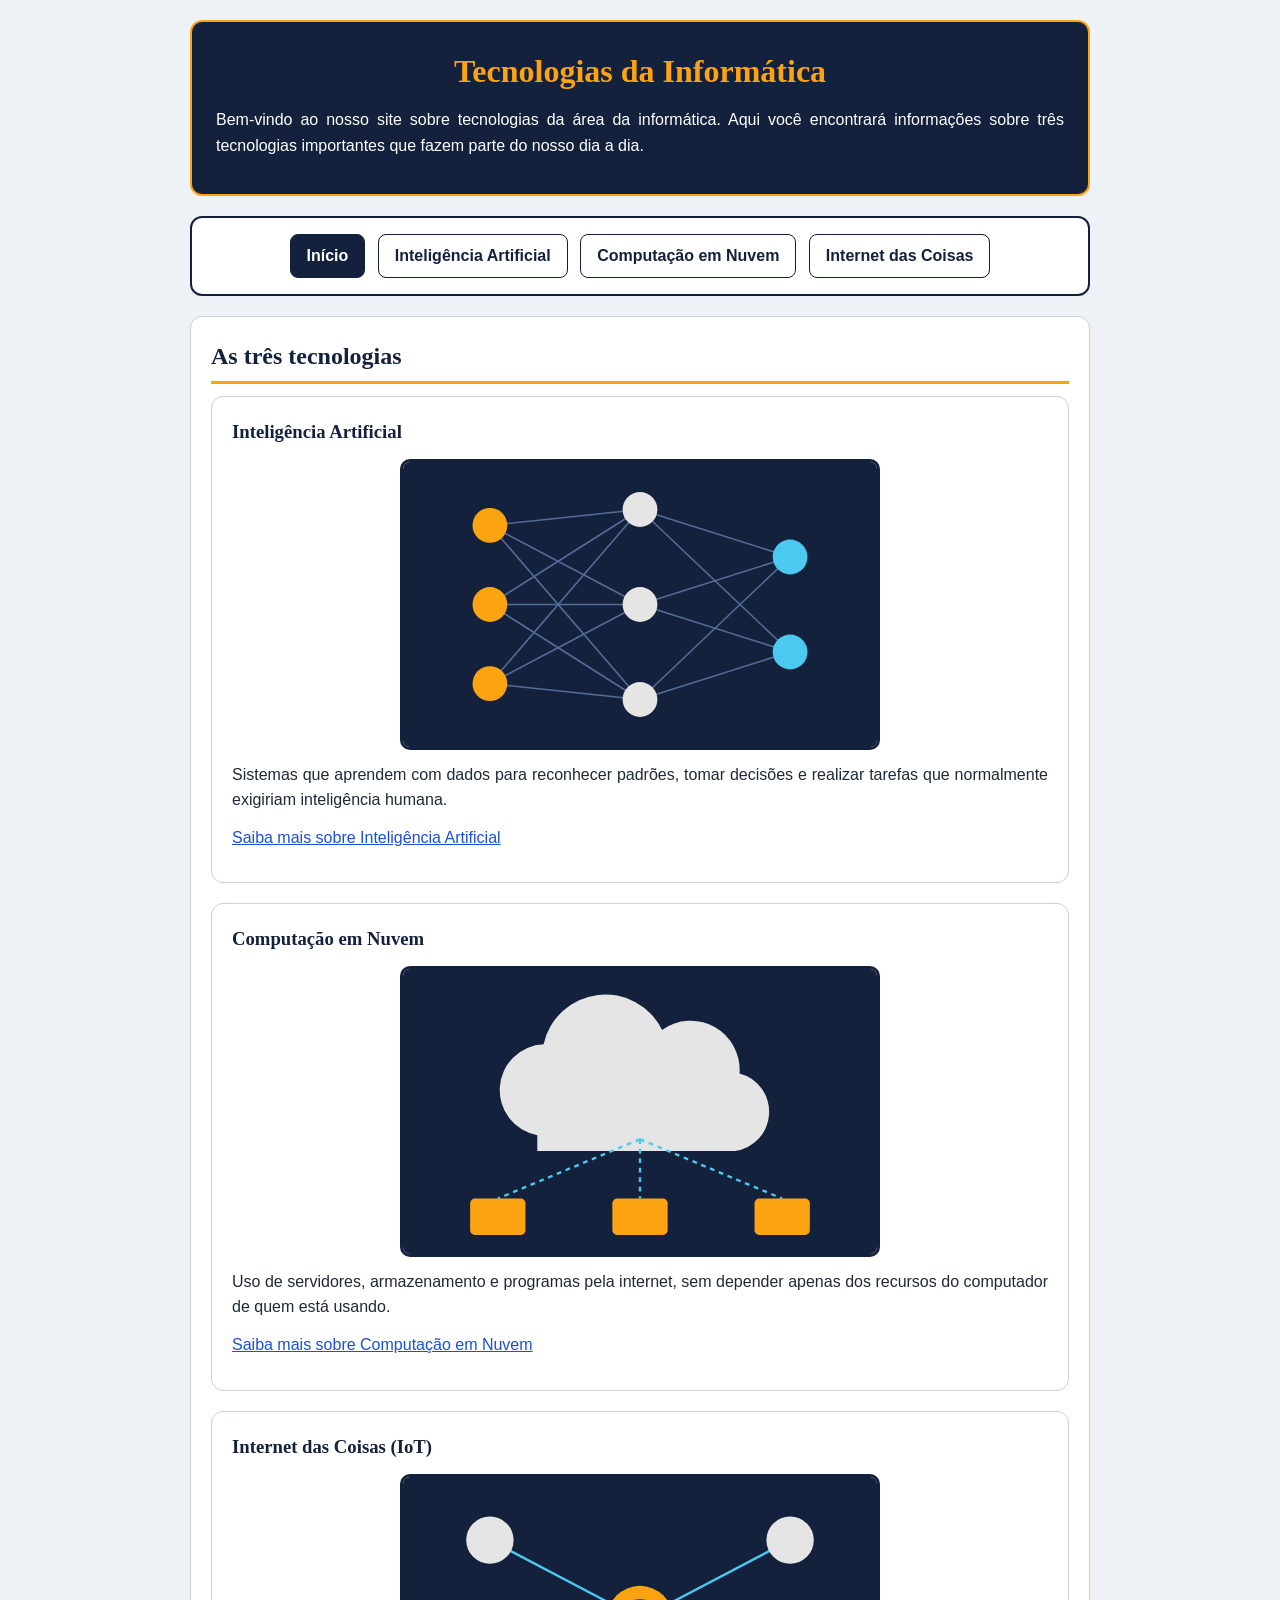
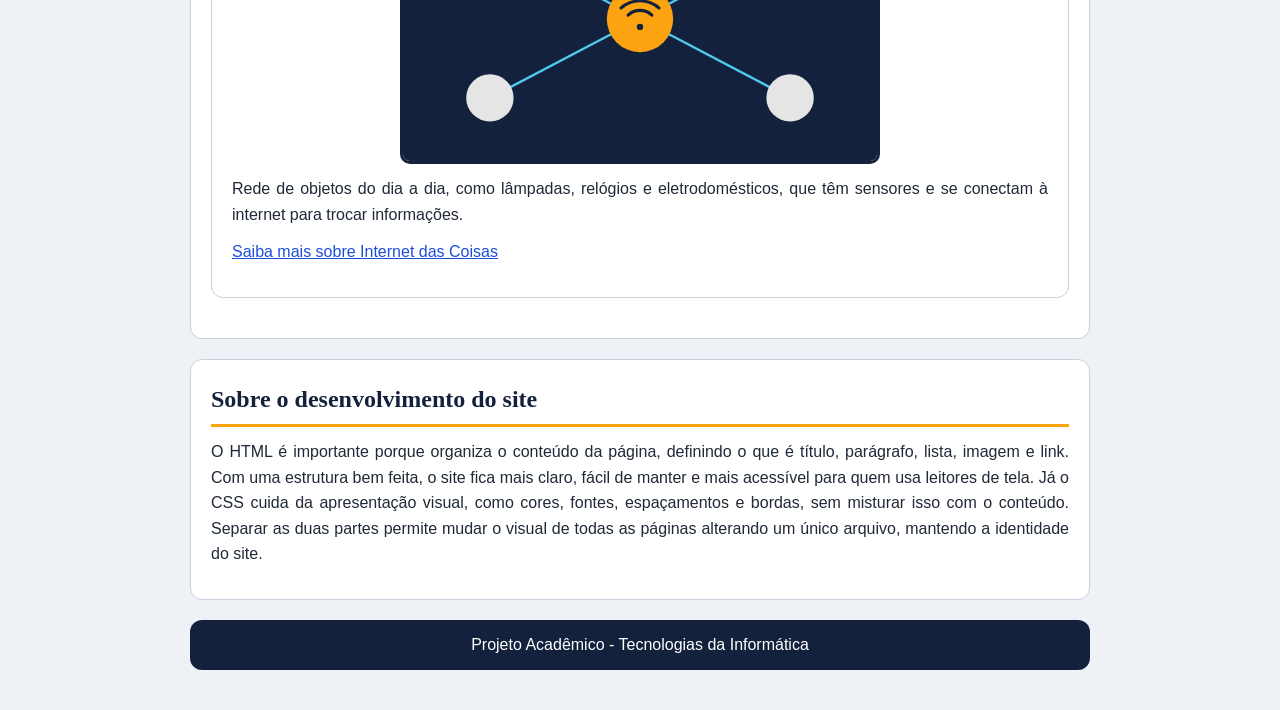
<file: index.html>
<!DOCTYPE html>
<html lang="pt-BR">
<head>
    <meta charset="UTF-8">
    <title>Tecnologias da Informática</title>
    <link rel="stylesheet" href="style.css">
</head>
<body>
    <header>
        <h1>Tecnologias da Informática</h1>
        <p>
            Bem-vindo ao nosso site sobre tecnologias da área da informática.
            Aqui você encontrará informações sobre três tecnologias importantes
            que fazem parte do nosso dia a dia.
        </p>
    </header>

    <nav>
        <a class="ativo" href="index.html">Início</a>
        <a href="tecnologia1.html">Inteligência Artificial</a>
        <a href="tecnologia2.html">Computação em Nuvem</a>
        <a href="tecnologia3.html">Internet das Coisas</a>
    </nav>

    <main>
        <section>
            <h2>As três tecnologias</h2>

            <article>
                <h3>Inteligência Artificial</h3>
                <img src="imagens/ia.svg" alt="Rede neural artificial representando a Inteligência Artificial">
                <p>
                    Sistemas que aprendem com dados para reconhecer padrões, tomar decisões
                    e realizar tarefas que normalmente exigiriam inteligência humana.
                </p>
                <p><a href="tecnologia1.html">Saiba mais sobre Inteligência Artificial</a></p>
            </article>

            <article>
                <h3>Computação em Nuvem</h3>
                <img src="imagens/nuvem.svg" alt="Nuvem conectada a vários dispositivos">
                <p>
                    Uso de servidores, armazenamento e programas pela internet, sem
                    depender apenas dos recursos do computador de quem está usando.
                </p>
                <p><a href="tecnologia2.html">Saiba mais sobre Computação em Nuvem</a></p>
            </article>

            <article>
                <h3>Internet das Coisas (IoT)</h3>
                <img src="imagens/iot.svg" alt="Dispositivos do dia a dia ligados à internet">
                <p>
                    Rede de objetos do dia a dia, como lâmpadas, relógios e eletrodomésticos,
                    que têm sensores e se conectam à internet para trocar informações.
                </p>
                <p><a href="tecnologia3.html">Saiba mais sobre Internet das Coisas</a></p>
            </article>
        </section>

        <section>
            <h2>Sobre o desenvolvimento do site</h2>
            <p>
                O HTML é importante porque organiza o conteúdo da página, definindo o que é
                título, parágrafo, lista, imagem e link. Com uma estrutura bem feita, o site
                fica mais claro, fácil de manter e mais acessível para quem usa leitores de tela.
                Já o CSS cuida da apresentação visual, como cores, fontes, espaçamentos e bordas,
                sem misturar isso com o conteúdo. Separar as duas partes permite mudar o visual
                de todas as páginas alterando um único arquivo, mantendo a identidade do site.
            </p>
        </section>
    </main>

    <footer>
        <p>Projeto Acadêmico - Tecnologias da Informática</p>
    </footer>
</body>
</html>
</file>
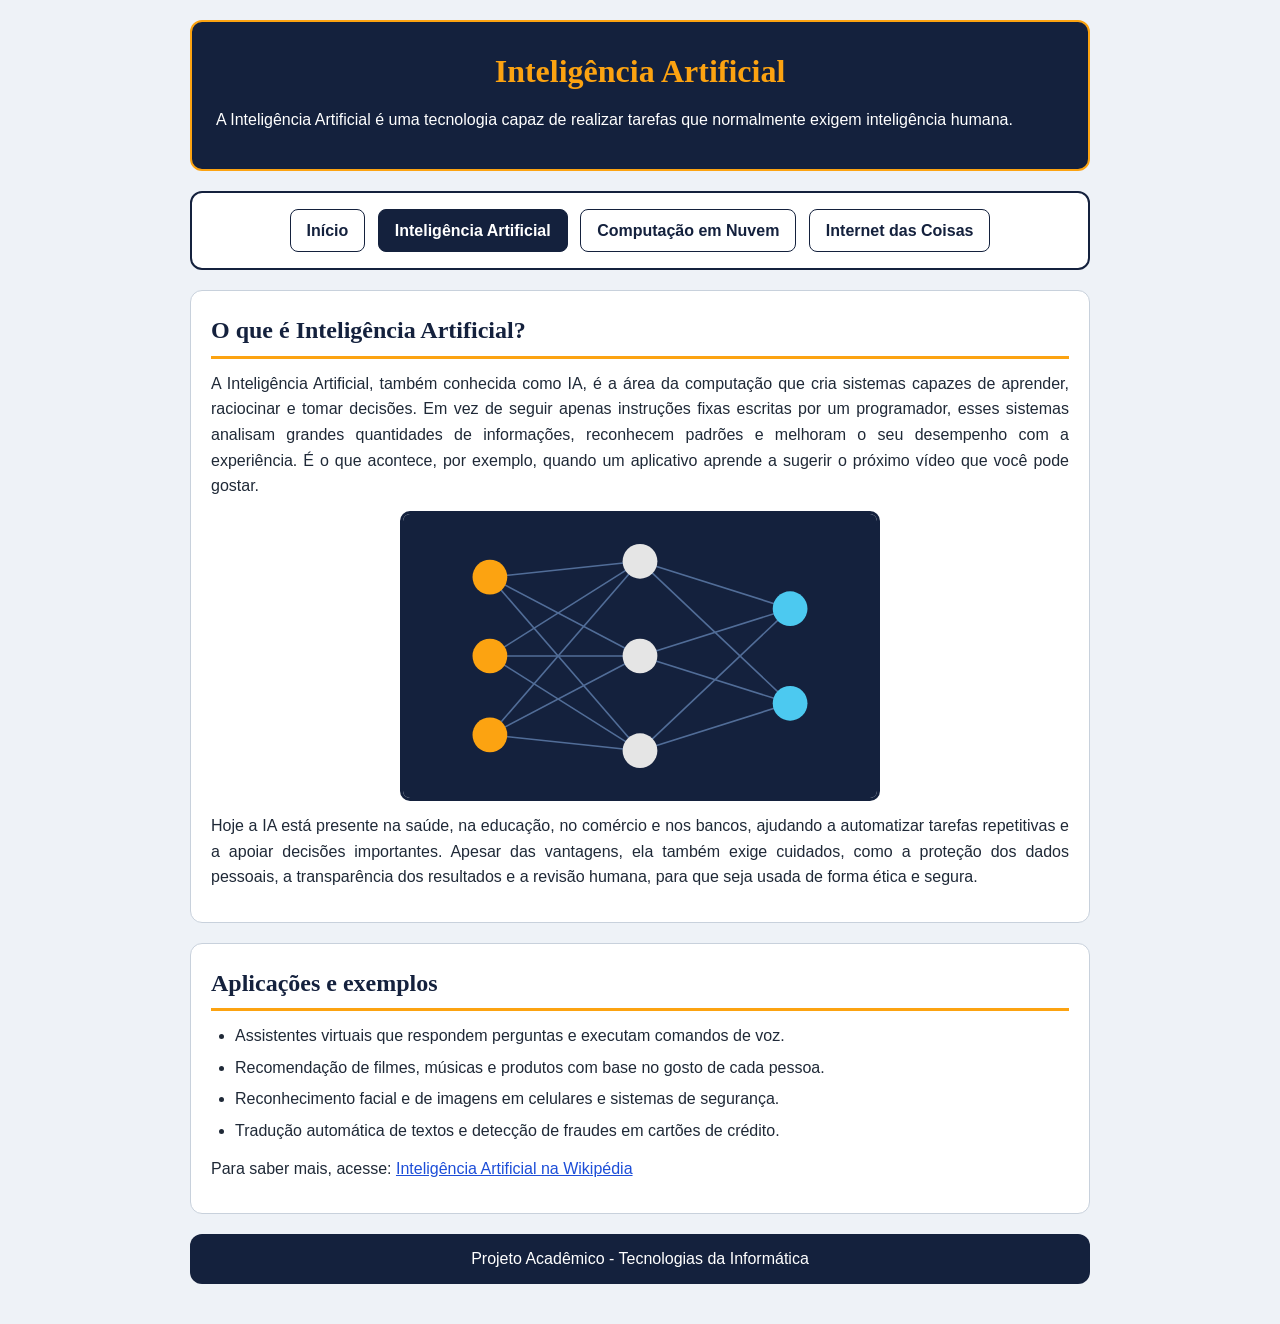
<file: tecnologia1.html>
<!DOCTYPE html>
<html lang="pt-BR">
<head>
    <meta charset="UTF-8">
    <title>Inteligência Artificial</title>
    <link rel="stylesheet" href="style.css">
</head>
<body>
    <header>
        <h1>Inteligência Artificial</h1>
        <p>A Inteligência Artificial é uma tecnologia capaz de realizar tarefas que normalmente exigem inteligência humana.</p>
    </header>

    <nav>
        <a href="index.html">Início</a>
        <a class="ativo" href="tecnologia1.html">Inteligência Artificial</a>
        <a href="tecnologia2.html">Computação em Nuvem</a>
        <a href="tecnologia3.html">Internet das Coisas</a>
    </nav>

    <main>
        <section>
            <h2>O que é Inteligência Artificial?</h2>
            <p>
                A Inteligência Artificial, também conhecida como IA, é a área da computação que cria sistemas capazes de aprender, raciocinar e tomar decisões. Em vez de seguir apenas instruções fixas escritas por um programador, esses sistemas analisam grandes quantidades de informações, reconhecem padrões e melhoram o seu desempenho com a experiência. É o que acontece, por exemplo, quando um aplicativo aprende a sugerir o próximo vídeo que você pode gostar.
            </p>
            <img src="imagens/ia.svg" alt="Rede neural artificial representando a Inteligência Artificial">
            <p>
                Hoje a IA está presente na saúde, na educação, no comércio e nos bancos, ajudando a automatizar tarefas repetitivas e a apoiar decisões importantes. Apesar das vantagens, ela também exige cuidados, como a proteção dos dados pessoais, a transparência dos resultados e a revisão humana, para que seja usada de forma ética e segura.
            </p>
        </section>

        <section>
            <h2>Aplicações e exemplos</h2>
            <ul>
                <li>Assistentes virtuais que respondem perguntas e executam comandos de voz.</li>
                <li>Recomendação de filmes, músicas e produtos com base no gosto de cada pessoa.</li>
                <li>Reconhecimento facial e de imagens em celulares e sistemas de segurança.</li>
                <li>Tradução automática de textos e detecção de fraudes em cartões de crédito.</li>
            </ul>
            <p>
                Para saber mais, acesse:
                <a href="https://pt.wikipedia.org/wiki/Intelig%C3%AAncia_artificial" target="_blank" rel="noopener noreferrer">Inteligência Artificial na Wikipédia</a>
            </p>
        </section>
    </main>

    <footer>
        <p>Projeto Acadêmico - Tecnologias da Informática</p>
    </footer>
</body>
</html>
</file>
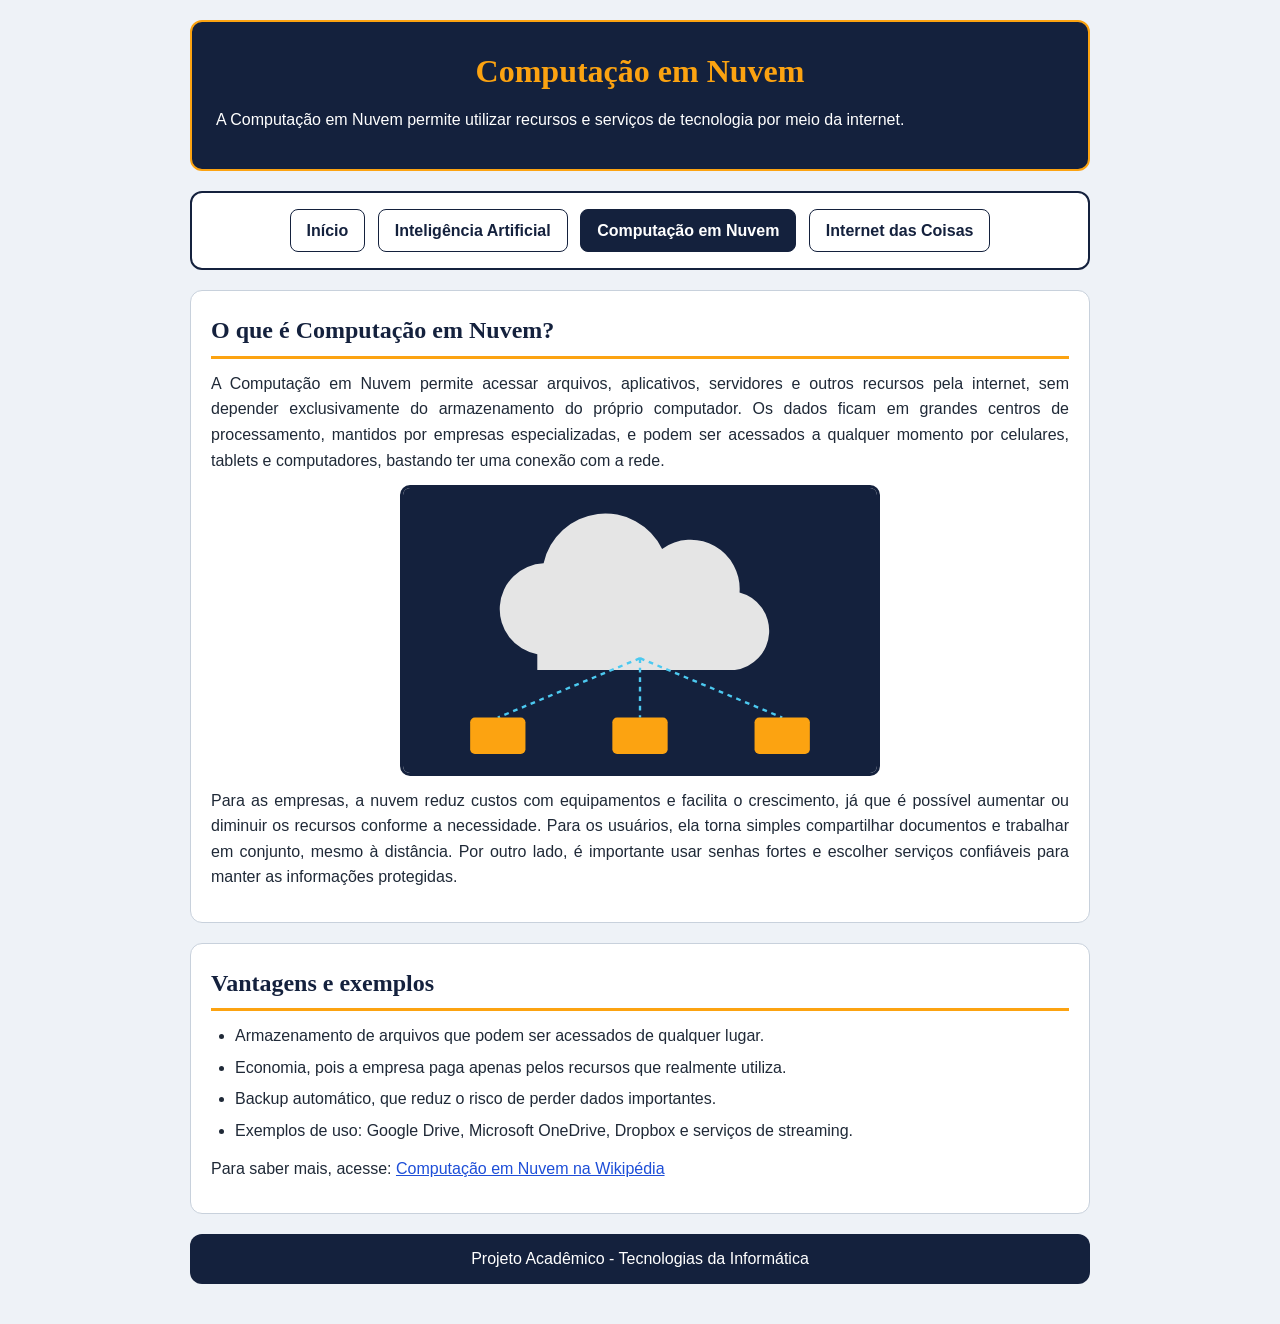
<file: tecnologia2.html>
<!DOCTYPE html>
<html lang="pt-BR">
<head>
    <meta charset="UTF-8">
    <title>Computação em Nuvem</title>
    <link rel="stylesheet" href="style.css">
</head>
<body>
    <header>
        <h1>Computação em Nuvem</h1>
        <p>A Computação em Nuvem permite utilizar recursos e serviços de tecnologia por meio da internet.</p>
    </header>

    <nav>
        <a href="index.html">Início</a>
        <a href="tecnologia1.html">Inteligência Artificial</a>
        <a class="ativo" href="tecnologia2.html">Computação em Nuvem</a>
        <a href="tecnologia3.html">Internet das Coisas</a>
    </nav>

    <main>
        <section>
            <h2>O que é Computação em Nuvem?</h2>
            <p>
                A Computação em Nuvem permite acessar arquivos, aplicativos, servidores e outros recursos pela internet, sem depender exclusivamente do armazenamento do próprio computador. Os dados ficam em grandes centros de processamento, mantidos por empresas especializadas, e podem ser acessados a qualquer momento por celulares, tablets e computadores, bastando ter uma conexão com a rede.
            </p>
            <img src="imagens/nuvem.svg" alt="Nuvem conectada a vários dispositivos">
            <p>
                Para as empresas, a nuvem reduz custos com equipamentos e facilita o crescimento, já que é possível aumentar ou diminuir os recursos conforme a necessidade. Para os usuários, ela torna simples compartilhar documentos e trabalhar em conjunto, mesmo à distância. Por outro lado, é importante usar senhas fortes e escolher serviços confiáveis para manter as informações protegidas.
            </p>
        </section>

        <section>
            <h2>Vantagens e exemplos</h2>
            <ul>
                <li>Armazenamento de arquivos que podem ser acessados de qualquer lugar.</li>
                <li>Economia, pois a empresa paga apenas pelos recursos que realmente utiliza.</li>
                <li>Backup automático, que reduz o risco de perder dados importantes.</li>
                <li>Exemplos de uso: Google Drive, Microsoft OneDrive, Dropbox e serviços de streaming.</li>
            </ul>
            <p>
                Para saber mais, acesse:
                <a href="https://pt.wikipedia.org/wiki/Computa%C3%A7%C3%A3o_em_nuvem" target="_blank" rel="noopener noreferrer">Computação em Nuvem na Wikipédia</a>
            </p>
        </section>
    </main>

    <footer>
        <p>Projeto Acadêmico - Tecnologias da Informática</p>
    </footer>
</body>
</html>
</file>
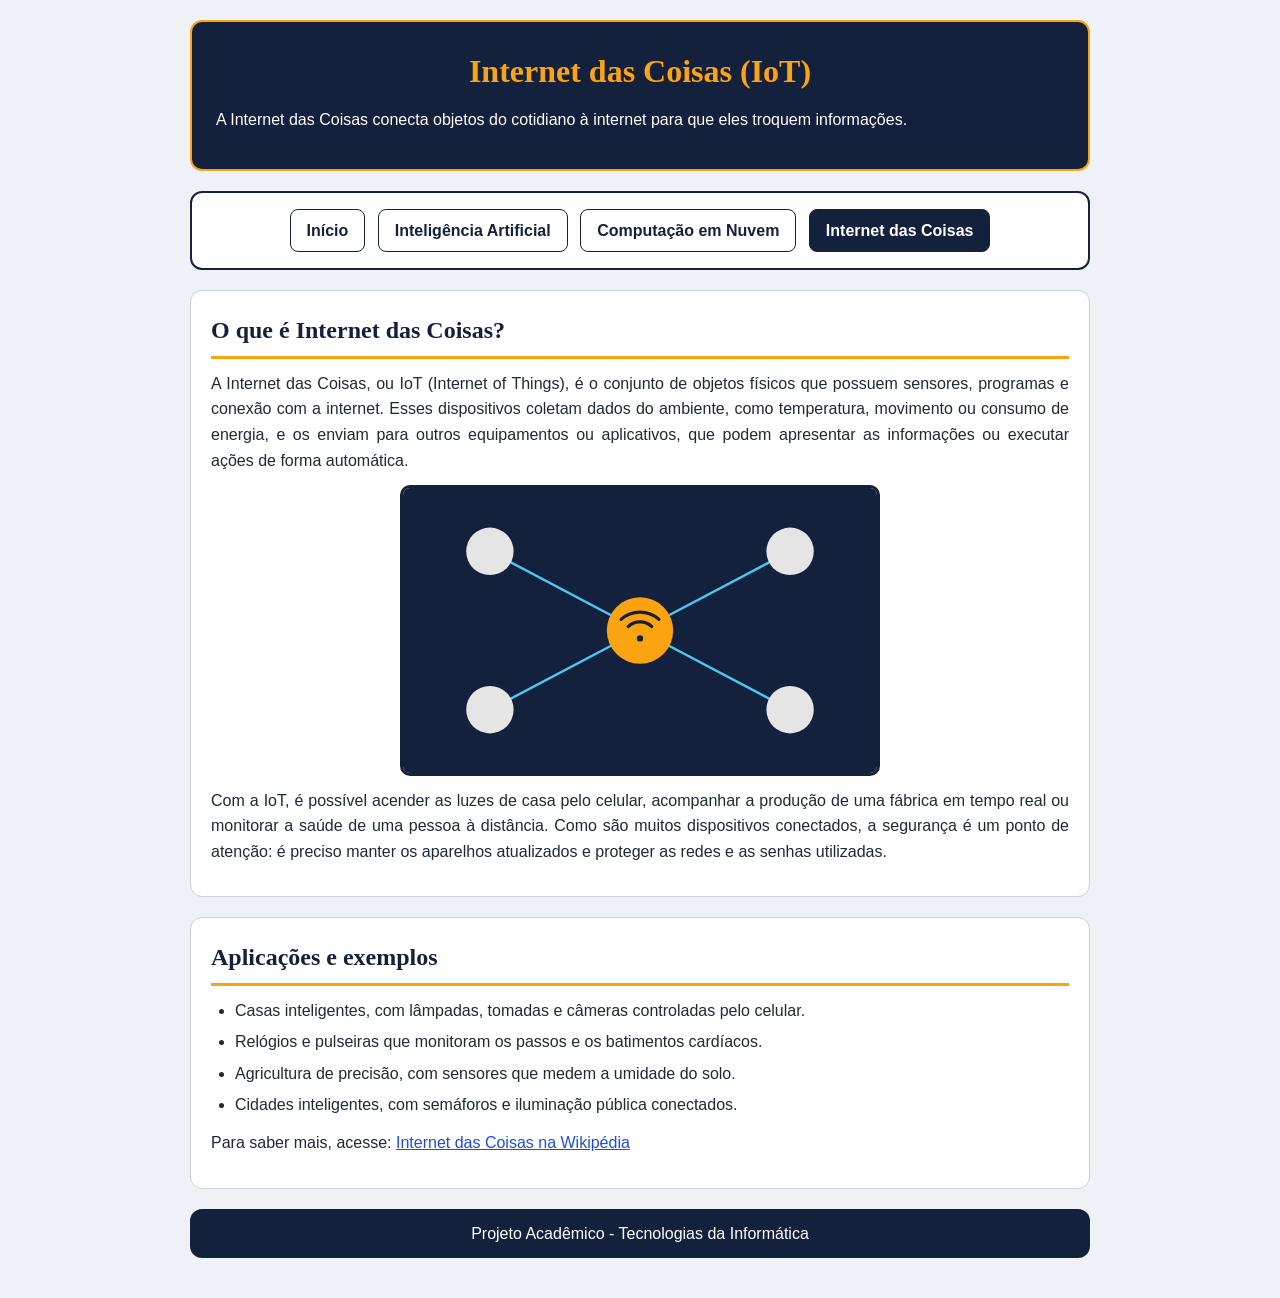
<file: tecnologia3.html>
<!DOCTYPE html>
<html lang="pt-BR">
<head>
    <meta charset="UTF-8">
    <title>Internet das Coisas (IoT)</title>
    <link rel="stylesheet" href="style.css">
</head>
<body>
    <header>
        <h1>Internet das Coisas (IoT)</h1>
        <p>A Internet das Coisas conecta objetos do cotidiano à internet para que eles troquem informações.</p>
    </header>

    <nav>
        <a href="index.html">Início</a>
        <a href="tecnologia1.html">Inteligência Artificial</a>
        <a href="tecnologia2.html">Computação em Nuvem</a>
        <a class="ativo" href="tecnologia3.html">Internet das Coisas</a>
    </nav>

    <main>
        <section>
            <h2>O que é Internet das Coisas?</h2>
            <p>
                A Internet das Coisas, ou IoT (Internet of Things), é o conjunto de objetos físicos que possuem sensores, programas e conexão com a internet. Esses dispositivos coletam dados do ambiente, como temperatura, movimento ou consumo de energia, e os enviam para outros equipamentos ou aplicativos, que podem apresentar as informações ou executar ações de forma automática.
            </p>
            <img src="imagens/iot.svg" alt="Dispositivos do dia a dia ligados à internet">
            <p>
                Com a IoT, é possível acender as luzes de casa pelo celular, acompanhar a produção de uma fábrica em tempo real ou monitorar a saúde de uma pessoa à distância. Como são muitos dispositivos conectados, a segurança é um ponto de atenção: é preciso manter os aparelhos atualizados e proteger as redes e as senhas utilizadas.
            </p>
        </section>

        <section>
            <h2>Aplicações e exemplos</h2>
            <ul>
                <li>Casas inteligentes, com lâmpadas, tomadas e câmeras controladas pelo celular.</li>
                <li>Relógios e pulseiras que monitoram os passos e os batimentos cardíacos.</li>
                <li>Agricultura de precisão, com sensores que medem a umidade do solo.</li>
                <li>Cidades inteligentes, com semáforos e iluminação pública conectados.</li>
            </ul>
            <p>
                Para saber mais, acesse:
                <a href="https://pt.wikipedia.org/wiki/Internet_das_coisas" target="_blank" rel="noopener noreferrer">Internet das Coisas na Wikipédia</a>
            </p>
        </section>
    </main>

    <footer>
        <p>Projeto Acadêmico - Tecnologias da Informática</p>
    </footer>
</body>
</html>
</file>
<file: style.css>
/* Identidade visual compartilhada pelas 4 páginas */
* {
    box-sizing: border-box;
}

body {
    font-family: "Segoe UI", Arial, sans-serif;
    color: #1f2937;
    background-color: #eef2f7;
    margin: 0;
    padding: 20px;
    line-height: 1.6;
}

header,
nav,
main,
footer {
    width: 90%;
    max-width: 900px;
    margin: 0 auto 20px auto;
}

header {
    background-color: #14213d;
    color: #ffffff;
    padding: 24px;
    border: 2px solid #fca311;
    border-radius: 12px;
    text-align: center;
}

h1 {
    font-family: Georgia, "Times New Roman", serif;
    color: #fca311;
    font-size: 2rem;
    margin: 0 0 10px 0;
}

h2 {
    font-family: Georgia, "Times New Roman", serif;
    color: #14213d;
    font-size: 1.5rem;
    margin: 0 0 12px 0;
    padding-bottom: 6px;
    border-bottom: 3px solid #fca311;
}

h3 {
    font-family: Georgia, "Times New Roman", serif;
    color: #14213d;
    margin: 0 0 8px 0;
}

nav {
    background-color: #ffffff;
    padding: 12px;
    border: 2px solid #14213d;
    border-radius: 12px;
    text-align: center;
}

nav a {
    display: inline-block;
    color: #14213d;
    font-weight: bold;
    text-decoration: none;
    margin: 4px;
    padding: 8px 16px;
    border: 1px solid #14213d;
    border-radius: 8px;
}

nav a.ativo {
    background-color: #14213d;
    color: #ffffff;
}

a {
    color: #1d4ed8;
}

a:hover {
    color: #fca311;
    background-color: #14213d;
    text-decoration: underline;
}

main section,
main article {
    background-color: #ffffff;
    margin: 0 0 20px 0;
    padding: 20px;
    border: 1px solid #c8d1dc;
    border-radius: 12px;
}

p {
    margin: 0 0 12px 0;
    text-align: justify;
}

ul {
    margin: 0 0 12px 0;
    padding: 0 0 0 24px;
}

li {
    margin-bottom: 6px;
}

img {
    display: block;
    width: 100%;
    max-width: 480px;
    height: auto;
    margin: 12px auto;
    border: 3px solid #14213d;
    border-radius: 10px;
    transition: transform 0.3s ease;
}

img:hover {
    transform: scale(1.05);
}

footer {
    background-color: #14213d;
    color: #ffffff;
    padding: 12px;
    border-radius: 12px;
    text-align: center;
}

footer p {
    margin: 0;
    text-align: center;
}
</file>
